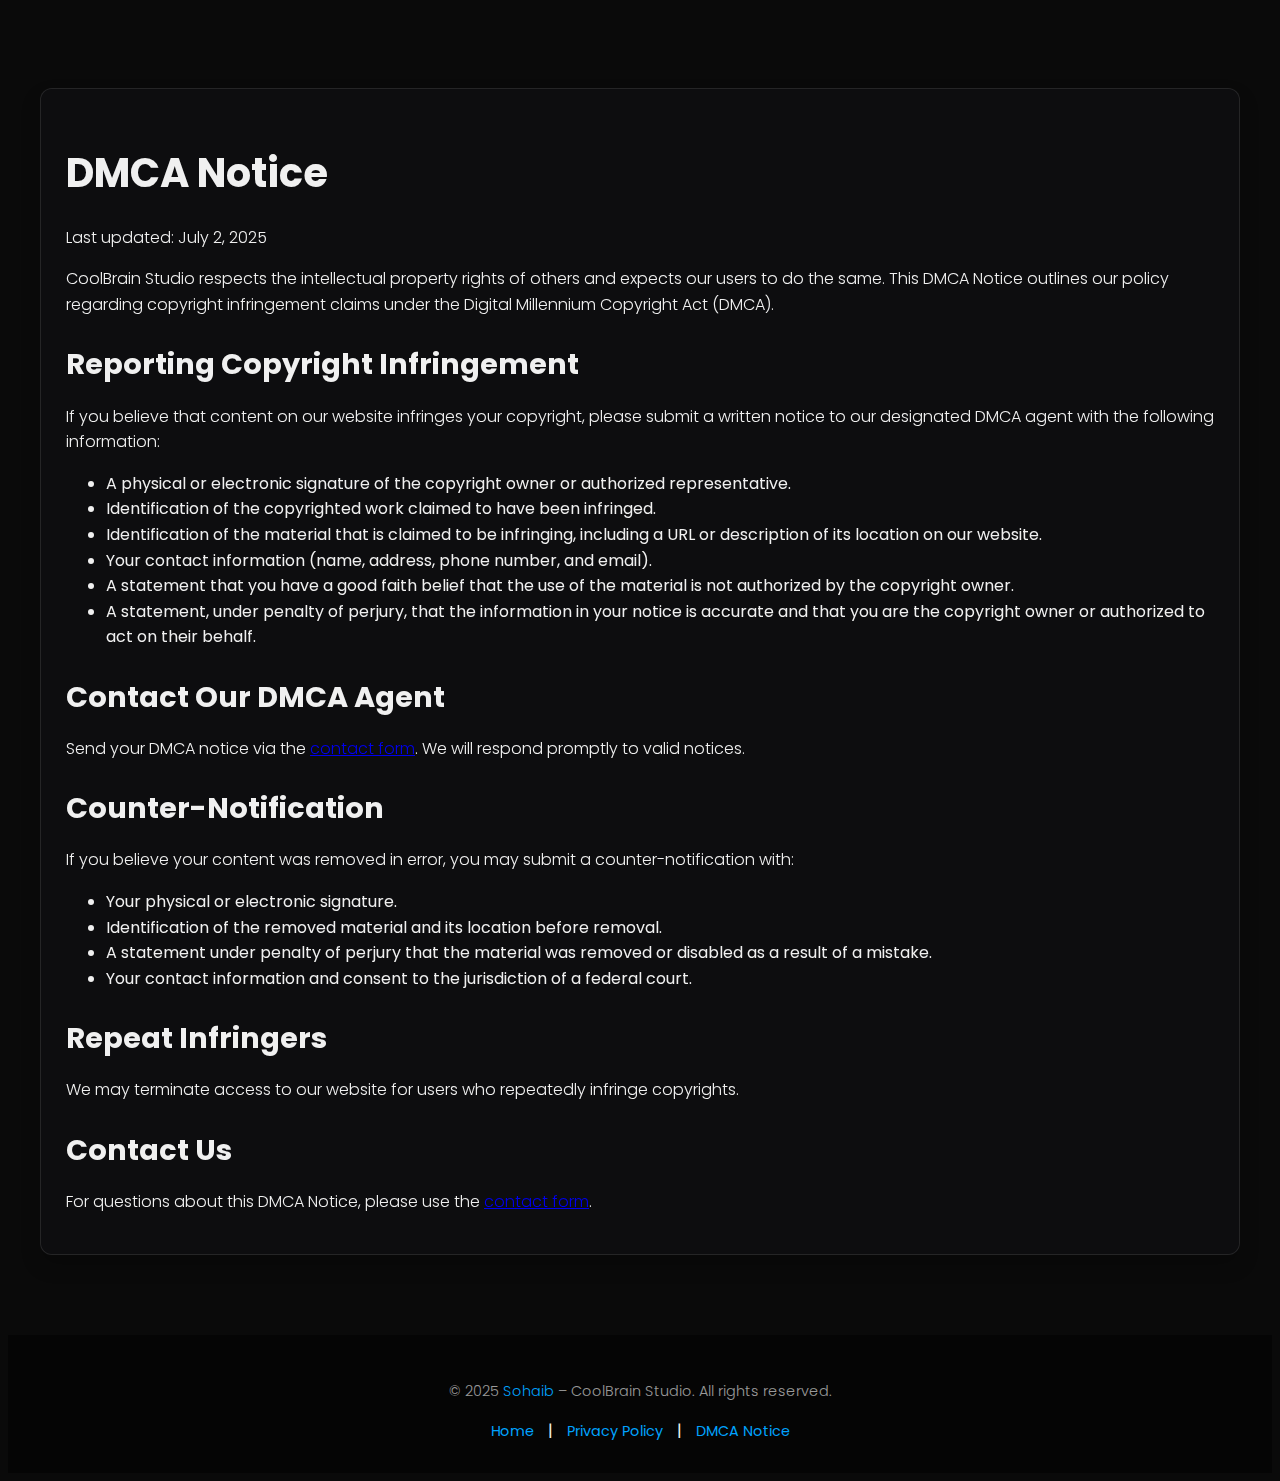
<file: dmca.html>
<script type="text/javascript">
        var gk_isXlsx = false;
        var gk_xlsxFileLookup = {};
        var gk_fileData = {};
        function filledCell(cell) {
          return cell !== '' && cell != null;
        }
        function loadFileData(filename) {
        if (gk_isXlsx && gk_xlsxFileLookup[filename]) {
            try {
                var workbook = XLSX.read(gk_fileData[filename], { type: 'base64' });
                var firstSheetName = workbook.SheetNames[0];
                var worksheet = workbook.Sheets[firstSheetName];

                // Convert sheet to JSON to filter blank rows
                var jsonData = XLSX.utils.sheet_to_json(worksheet, { header: 1, blankrows: false, defval: '' });
                // Filter out blank rows (rows where all cells are empty, null, or undefined)
                var filteredData = jsonData.filter(row => row.some(filledCell));

                // Heuristic to find the header row by ignoring rows with fewer filled cells than the next row
                var headerRowIndex = filteredData.findIndex((row, index) =>
                  row.filter(filledCell).length >= filteredData[index + 1]?.filter(filledCell).length
                );
                // Fallback
                if (headerRowIndex === -1 || headerRowIndex > 25) {
                  headerRowIndex = 0;
                }

                // Convert filtered JSON back to CSV
                var csv = XLSX.utils.aoa_to_sheet(filteredData.slice(headerRowIndex)); // Create a new sheet from filtered array of arrays
                csv = XLSX.utils.sheet_to_csv(csv, { header: 1 });
                return csv;
            } catch (e) {
                console.error(e);
                return "";
            }
        }
        return gk_fileData[filename] || "";
        }
        </script><!DOCTYPE html>
<html lang="en">
<head>
    <meta charset="UTF-8">
    <meta name="viewport" content="width=device-width, initial-scale=1.0">
    <title>DMCA Notice | CoolBrain Studio</title>
    <meta name="description" content="Learn about CoolBrain Studio’s DMCA policy and how to submit a copyright infringement notice.">
    <meta name="keywords" content="DMCA, copyright policy, CoolBrain Studio, Sohaib">
    <meta name="author" content="Sohaib">
    <meta name="robots" content="index, follow">
    <link rel="canonical" href="www.coolbrainstudio.github.io/dmca.html">
    <meta property="og:title" content="DMCA Notice | CoolBrain Studio">
    <meta property="og:description" content="Learn about CoolBrain Studio’s DMCA policy and how to submit a copyright infringement notice.">
    <meta property="og:image" content="www.coolbrainstudio.github.io/images/profile-img.jpg">
    <meta property="og:url" content="www.coolbrainstudio.github.io/dmca.html">
    <meta property="og:type" content="website">
    <meta name="twitter:card" content="summary_large_image">
    <meta name="twitter:title" content="DMCA Notice | CoolBrain Studio">
    <meta name="twitter:description" content="Learn about CoolBrain Studio’s DMCA policy and how to submit a copyright infringement notice.">
    <meta name="twitter:image" content="www.coolbrainstudio.github.io/images/profile-img.jpg">
    <link rel="preconnect" href="https://fonts.googleapis.com">
    <link rel="preconnect" href="https://fonts.gstatic.com" crossorigin>
    <link href="https://fonts.googleapis.com/css2?family=Poppins:wght@300;400;500;600;700&display=swap" rel="stylesheet">
    <link rel="stylesheet" href="https://cdnjs.cloudflare.com/ajax/libs/font-awesome/6.4.0/css/all.min.css">
    <style>
        :root {
            --primary: #00a3ff;
            --primary-dark: #0066ff;
            --dark: #0a0a0a;
            --darker: #050505;
            --light: #f0f0f0;
            --lighter: #ffffff;
            --glass: rgba(15, 15, 20, 0.5);
            --transition: all 0.3s ease;
        }
        body {
            -webkit-user-select: none;
            -moz-user-select: none;
            -ms-user-select: none;
            user-select: none;
            font-family: 'Poppins', sans-serif;
            background-color: var(--dark);
            color: var(--light);
            overflow-x: hidden;
            line-height: 1.6;
        }
        .container {
            width: 100%;
            max-width: 1200px;
            margin: 0 auto;
            padding: 0 20px;
        }
        section {
            padding: 80px 0;
        }
        h1 {
            font-size: 2.5rem;
            margin-bottom: 20px;
        }
        h2 {
            font-size: 1.8rem;
            margin-bottom: 15px;
        }
        p {
            font-weight: 300;
            font-size: 1rem;
            margin-bottom: 15px;
        }
        .card {
            background: var(--glass);
            backdrop-filter: blur(10px);
            -webkit-backdrop-filter: blur(10px);
            border-radius: 12px;
            border: 1px solid rgba(255, 255, 255, 0.1);
            padding: 25px;
            box-shadow: 0 10px 20px rgba(0, 0, 0, 0.2);
        }
        footer {
            background: var(--darker);
            padding: 30px 0;
            text-align: center;
        }
        .footer-text {
            font-size: 0.9rem;
            color: rgba(255, 255, 255, 0.6);
        }
        .footer-text span {
            color: var(--primary);
        }
        .footer-links {
            margin-top: 15px;
        }
        .footer-links a {
            color: var(--primary);
            text-decoration: none;
            margin: 0 10px;
            font-size: 0.9rem;
        }
        .footer-links a:hover {
            text-decoration: underline;
        }
        @media (max-width: 768px) {
            h1 {
                font-size: 2rem;
            }
            h2 {
                font-size: 1.5rem;
            }
        }
    </style>
</head>
        <head>
    <!-- Existing meta tags -->
    <meta name="google-site-verification" content="google-site-verification: google3304955b81bf9007.html" />
    <!-- Rest of your head content -->
</head>
<body>
    <section>
        <div class="container">
            <div class="card">
                <h1>DMCA Notice</h1>
                <p>Last updated: July 2, 2025</p>
                <p>CoolBrain Studio respects the intellectual property rights of others and expects our users to do the same. This DMCA Notice outlines our policy regarding copyright infringement claims under the Digital Millennium Copyright Act (DMCA).</p>
                <h2>Reporting Copyright Infringement</h2>
                <p>If you believe that content on our website infringes your copyright, please submit a written notice to our designated DMCA agent with the following information:</p>
                <ul>
                    <li>A physical or electronic signature of the copyright owner or authorized representative.</li>
                    <li>Identification of the copyrighted work claimed to have been infringed.</li>
                    <li>Identification of the material that is claimed to be infringing, including a URL or description of its location on our website.</li>
                    <li>Your contact information (name, address, phone number, and email).</li>
                    <li>A statement that you have a good faith belief that the use of the material is not authorized by the copyright owner.</li>
                    <li>A statement, under penalty of perjury, that the information in your notice is accurate and that you are the copyright owner or authorized to act on their behalf.</li>
                </ul>
                <h2>Contact Our DMCA Agent</h2>
                <p>Send your DMCA notice via the <a href="/#contact">contact form</a>. We will respond promptly to valid notices.</p>
                <h2>Counter-Notification</h2>
                <p>If you believe your content was removed in error, you may submit a counter-notification with:</p>
                <ul>
                    <li>Your physical or electronic signature.</li>
                    <li>Identification of the removed material and its location before removal.</li>
                    <li>A statement under penalty of perjury that the material was removed or disabled as a result of a mistake.</li>
                    <li>Your contact information and consent to the jurisdiction of a federal court.</li>
                </ul>
                <h2>Repeat Infringers</h2>
                <p>We may terminate access to our website for users who repeatedly infringe copyrights.</p>
                <h2>Contact Us</h2>
                <p>For questions about this DMCA Notice, please use the <a href="/#contact">contact form</a>.</p>
            </div>
        </div>
    </section>
    <footer>
        <div class="container">
            <p class="footer-text">© 2025 <span>Sohaib</span> – CoolBrain Studio. All rights reserved.</p>
            <div class="footer-links">
                <a href="/">Home</a> |
                <a href="/privacy-policy.html">Privacy Policy</a> |
                <a href="/dmca.html">DMCA Notice</a>
            </div>
        </div>
    </footer>
</body>
</html>
</file>
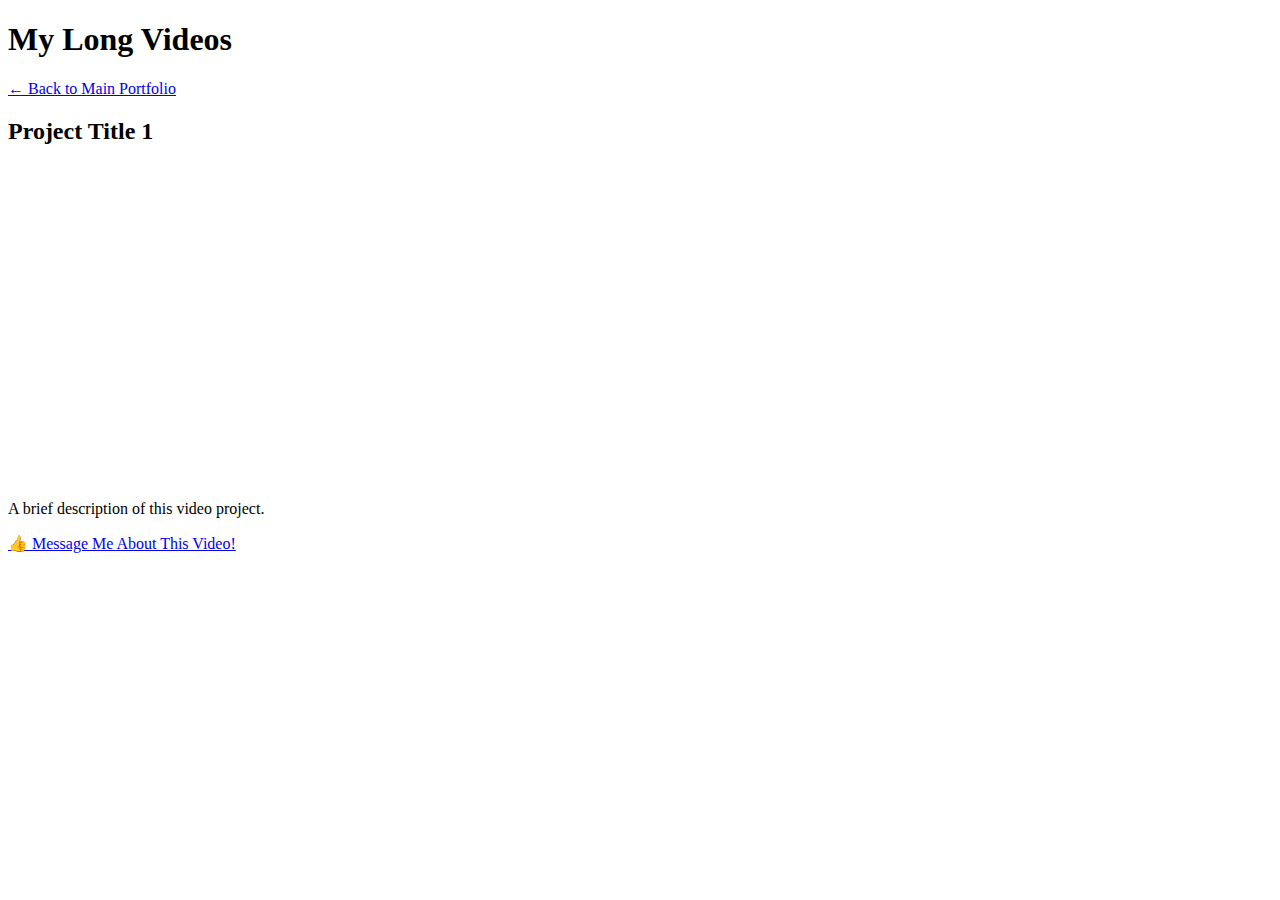
<file: long_videos.html>
<!DOCTYPE html>
<html lang="en">
<head>
    <meta charset="UTF-8">
    <meta name="viewport" content="width=device-width, initial-scale=1.0">
    <title>My Long Videos Portfolio</title>
    
    <link rel="stylesheet" href="style.css"> 
    
</head>
<body>
    <header>
        <h1>My Long Videos</h1>
        <a href="index.html">← Back to Main Portfolio</a>
    </header>
    
    <main class="video-gallery">
        <section class="video-item">
            <h2>Project Title 1</h2>
        <iframe width="560" height="315" src="https://www.youtube.com/embed/02DcMZAT7H4?si=m5nbcGg7WTqmLJkr" title="YouTube video player" frameborder="0" allow="accelerometer; autoplay; clipboard-write; encrypted-media; gyroscope; picture-in-picture; web-share" referrerpolicy="strict-origin-when-cross-origin" allowfullscreen></iframe>            <p>A brief description of this video project.</p>
            
            <a 
                href="mailto:YOUR_EMAIL_ADDRESS@example.com?subject=Inquiry%20About%3A%20Project%20Title%201%20(Long%20Video)" 
                class="contact-button"
            >
                👍 Message Me About This Video!
            </a>
        </section>
        
        </main>

    <footer>
        </footer>
</body>
</html>
</file>
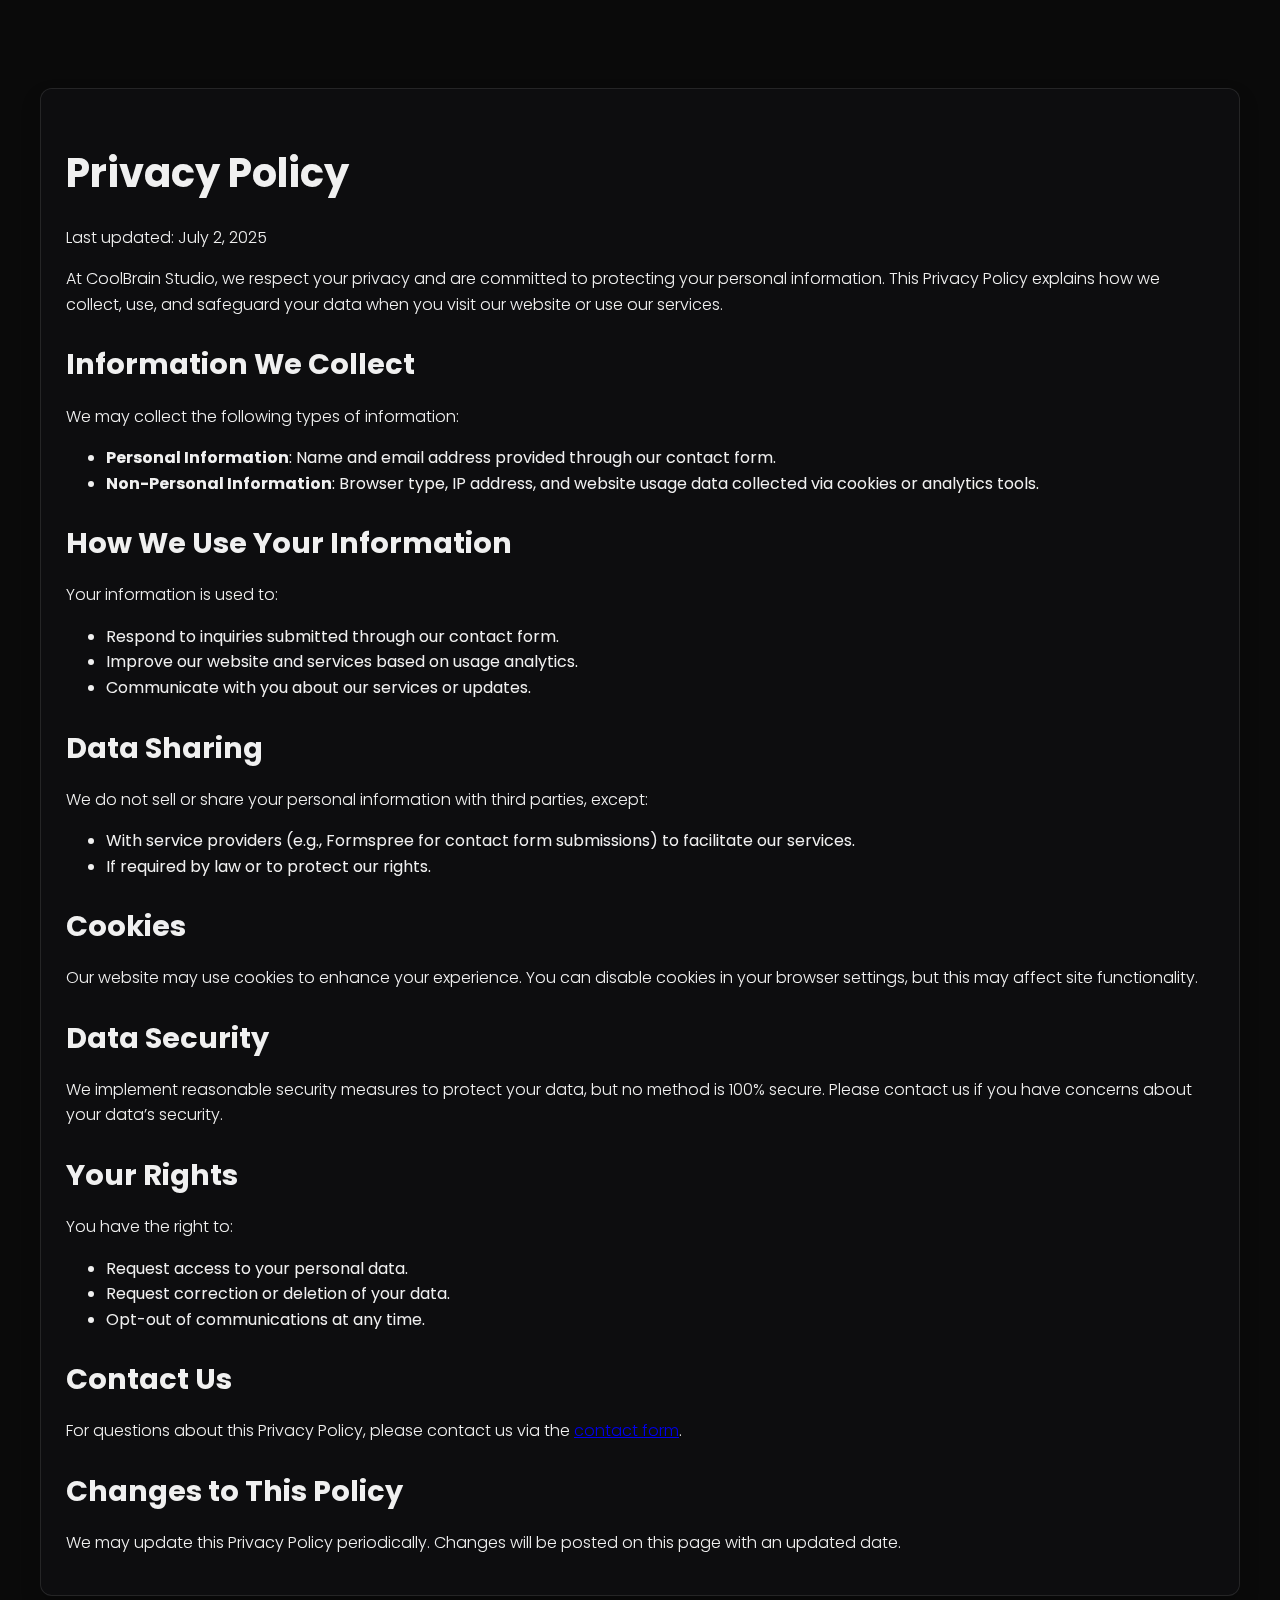
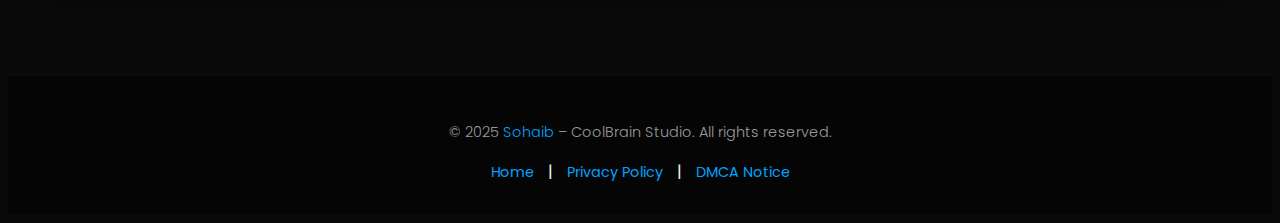
<file: privacy-policy.html>
<script type="text/javascript">
        var gk_isXlsx = false;
        var gk_xlsxFileLookup = {};
        var gk_fileData = {};
        function filledCell(cell) {
          return cell !== '' && cell != null;
        }
        function loadFileData(filename) {
        if (gk_isXlsx && gk_xlsxFileLookup[filename]) {
            try {
                var workbook = XLSX.read(gk_fileData[filename], { type: 'base64' });
                var firstSheetName = workbook.SheetNames[0];
                var worksheet = workbook.Sheets[firstSheetName];

                // Convert sheet to JSON to filter blank rows
                var jsonData = XLSX.utils.sheet_to_json(worksheet, { header: 1, blankrows: false, defval: '' });
                // Filter out blank rows (rows where all cells are empty, null, or undefined)
                var filteredData = jsonData.filter(row => row.some(filledCell));

                // Heuristic to find the header row by ignoring rows with fewer filled cells than the next row
                var headerRowIndex = filteredData.findIndex((row, index) =>
                  row.filter(filledCell).length >= filteredData[index + 1]?.filter(filledCell).length
                );
                // Fallback
                if (headerRowIndex === -1 || headerRowIndex > 25) {
                  headerRowIndex = 0;
                }

                // Convert filtered JSON back to CSV
                var csv = XLSX.utils.aoa_to_sheet(filteredData.slice(headerRowIndex)); // Create a new sheet from filtered array of arrays
                csv = XLSX.utils.sheet_to_csv(csv, { header: 1 });
                return csv;
            } catch (e) {
                console.error(e);
                return "";
            }
        }
        return gk_fileData[filename] || "";
        }
        </script><!DOCTYPE html>
<html lang="en">
<head>
    <meta charset="UTF-8">
    <meta name="viewport" content="width=device-width, initial-scale=1.0">
    <title>Privacy Policy | CoolBrain Studio</title>
    <meta name="description" content="Read the Privacy Policy for CoolBrain Studio to understand how we collect, use, and protect your personal information.">
    <meta name="keywords" content="privacy policy, CoolBrain Studio, data protection, Sohaib">
    <meta name="author" content="Sohaib">
    <meta name="robots" content="index, follow">
    <link rel="canonical" href="https://www.coolbrainstudio.com/privacy-policy.html">
    <meta property="og:title" content="Privacy Policy | CoolBrain Studio">
    <meta property="og:description" content="Learn how CoolBrain Studio handles your personal information in our Privacy Policy.">
    <meta property="og:image" content="https://www.coolbrainstudio.com/images/profile-img.jpg">
    <meta property="og:url" content="https://www.coolbrainstudio.com/privacy-policy.html">
    <meta property="og:type" content="website">
    <meta name="twitter:card" content="summary_large_image">
    <meta name="twitter:title" content="Privacy Policy | CoolBrain Studio">
    <meta name="twitter:description" content="Learn how CoolBrain Studio handles your personal information in our Privacy Policy.">
    <meta name="twitter:image" content="https://www.coolbrainstudio.com/images/profile-img.jpg">
    <link rel="preconnect" href="https://fonts.googleapis.com">
    <link rel="preconnect" href="https://fonts.gstatic.com" crossorigin>
    <link href="https://fonts.googleapis.com/css2?family=Poppins:wght@300;400;500;600;700&display=swap" rel="stylesheet">
    <link rel="stylesheet" href="https://cdnjs.cloudflare.com/ajax/libs/font-awesome/6.4.0/css/all.min.css">
    <style>
        :root {
            --primary: #00a3ff;
            --primary-dark: #0066ff;
            --dark: #0a0a0a;
            --darker: #050505;
            --light: #f0f0f0;
            --lighter: #ffffff;
            --glass: rgba(15, 15, 20, 0.5);
            --transition: all 0.3s ease;
        }
        body {
            -webkit-user-select: none;
            -moz-user-select: none;
            -ms-user-select: none;
            user-select: none;
            font-family: 'Poppins', sans-serif;
            background-color: var(--dark);
            color: var(--light);
            overflow-x: hidden;
            line-height: 1.6;
        }
        .container {
            width: 100%;
            max-width: 1200px;
            margin: 0 auto;
            padding: 0 20px;
        }
        section {
            padding: 80px 0;
        }
        h1 {
            font-size: 2.5rem;
            margin-bottom: 20px;
        }
        h2 {
            font-size: 1.8rem;
            margin-bottom: 15px;
        }
        p {
            font-weight: 300;
            font-size: 1rem;
            margin-bottom: 15px;
        }
        .card {
            background: var(--glass);
            backdrop-filter: blur(10px);
            -webkit-backdrop-filter: blur(10px);
            border-radius: 12px;
            border: 1px solid rgba(255, 255, 255, 0.1);
            padding: 25px;
            box-shadow: 0 10px 20px rgba(0, 0, 0, 0.2);
        }
        footer {
            background: var(--darker);
            padding: 30px 0;
            text-align: center;
        }
        .footer-text {
            font-size: 0.9rem;
            color: rgba(255, 255, 255, 0.6);
        }
        .footer-text span {
            color: var(--primary);
        }
        .footer-links {
            margin-top: 15px;
        }
        .footer-links a {
            color: var(--primary);
            text-decoration: none;
            margin: 0 10px;
            font-size: 0.9rem;
        }
        .footer-links a:hover {
            text-decoration: underline;
        }
        @media (max-width: 768px) {
            h1 {
                font-size: 2rem;
            }
            h2 {
                font-size: 1.5rem;
            }
        }
    </style>
</head>
<body>
    <section>
        <div class="container">
            <div class="card">
                <h1>Privacy Policy</h1>
                <p>Last updated: July 2, 2025</p>
                <p>At CoolBrain Studio, we respect your privacy and are committed to protecting your personal information. This Privacy Policy explains how we collect, use, and safeguard your data when you visit our website or use our services.</p>
                <h2>Information We Collect</h2>
                <p>We may collect the following types of information:</p>
                <ul>
                    <li><strong>Personal Information</strong>: Name and email address provided through our contact form.</li>
                    <li><strong>Non-Personal Information</strong>: Browser type, IP address, and website usage data collected via cookies or analytics tools.</li>
                </ul>
                <h2>How We Use Your Information</h2>
                <p>Your information is used to:</p>
                <ul>
                    <li>Respond to inquiries submitted through our contact form.</li>
                    <li>Improve our website and services based on usage analytics.</li>
                    <li>Communicate with you about our services or updates.</li>
                </ul>
                <h2>Data Sharing</h2>
                <p>We do not sell or share your personal information with third parties, except:</p>
                <ul>
                    <li>With service providers (e.g., Formspree for contact form submissions) to facilitate our services.</li>
                    <li>If required by law or to protect our rights.</li>
                </ul>
                <h2>Cookies</h2>
                <p>Our website may use cookies to enhance your experience. You can disable cookies in your browser settings, but this may affect site functionality.</p>
                <h2>Data Security</h2>
                <p>We implement reasonable security measures to protect your data, but no method is 100% secure. Please contact us if you have concerns about your data’s security.</p>
                <h2>Your Rights</h2>
                <p>You have the right to:</p>
                <ul>
                    <li>Request access to your personal data.</li>
                    <li>Request correction or deletion of your data.</li>
                    <li>Opt-out of communications at any time.</li>
                </ul>
                <h2>Contact Us</h2>
                <p>For questions about this Privacy Policy, please contact us via the <a href="/#contact">contact form</a>.</p>
                <h2>Changes to This Policy</h2>
                <p>We may update this Privacy Policy periodically. Changes will be posted on this page with an updated date.</p>
            </div>
        </div>
    </section>
    <footer>
        <div class="container">
            <p class="footer-text">© 2025 <span>Sohaib</span> – CoolBrain Studio. All rights reserved.</p>
            <div class="footer-links">
                <a href="/">Home</a> |
                <a href="/privacy-policy.html">Privacy Policy</a> |
                <a href="/dmca.html">DMCA Notice</a>
            </div>
        </div>
    </footer>
</body>
</html>
</file>
<file: style.css>
#work-categories {
    padding: 60px 20px;
    text-align: center;
    background-color: #f4f4f9; /* Light background */
}

.category-cards-container {
    display: flex;
    justify-content: center;
    gap: 30px;
    margin-top: 40px;
    flex-wrap: wrap; /* Allows cards to wrap on smaller screens */
}

.category-card {
    text-decoration: none; /* Remove underline from the link */
    color: #333;
    background-color: white;
    border: 1px solid #ddd;
    border-radius: 12px;
    padding: 30px;
    width: 300px;
    box-shadow: 0 4px 8px rgba(0, 0, 0, 0.1);
    transition: transform 0.3s ease, box-shadow 0.3s ease;
}

.category-card:hover {
    transform: translateY(-5px); /* Lift the card slightly */
    box-shadow: 0 8px 16px rgba(0, 0, 0, 0.2);
}

.card-icon {
    font-size: 40px;
    margin-bottom: 10px;
}

.category-card h3 {
    margin-top: 0;
    font-size: 1.5em;
    color: #007bff; /* A distinct color for the title */
}
</file>
